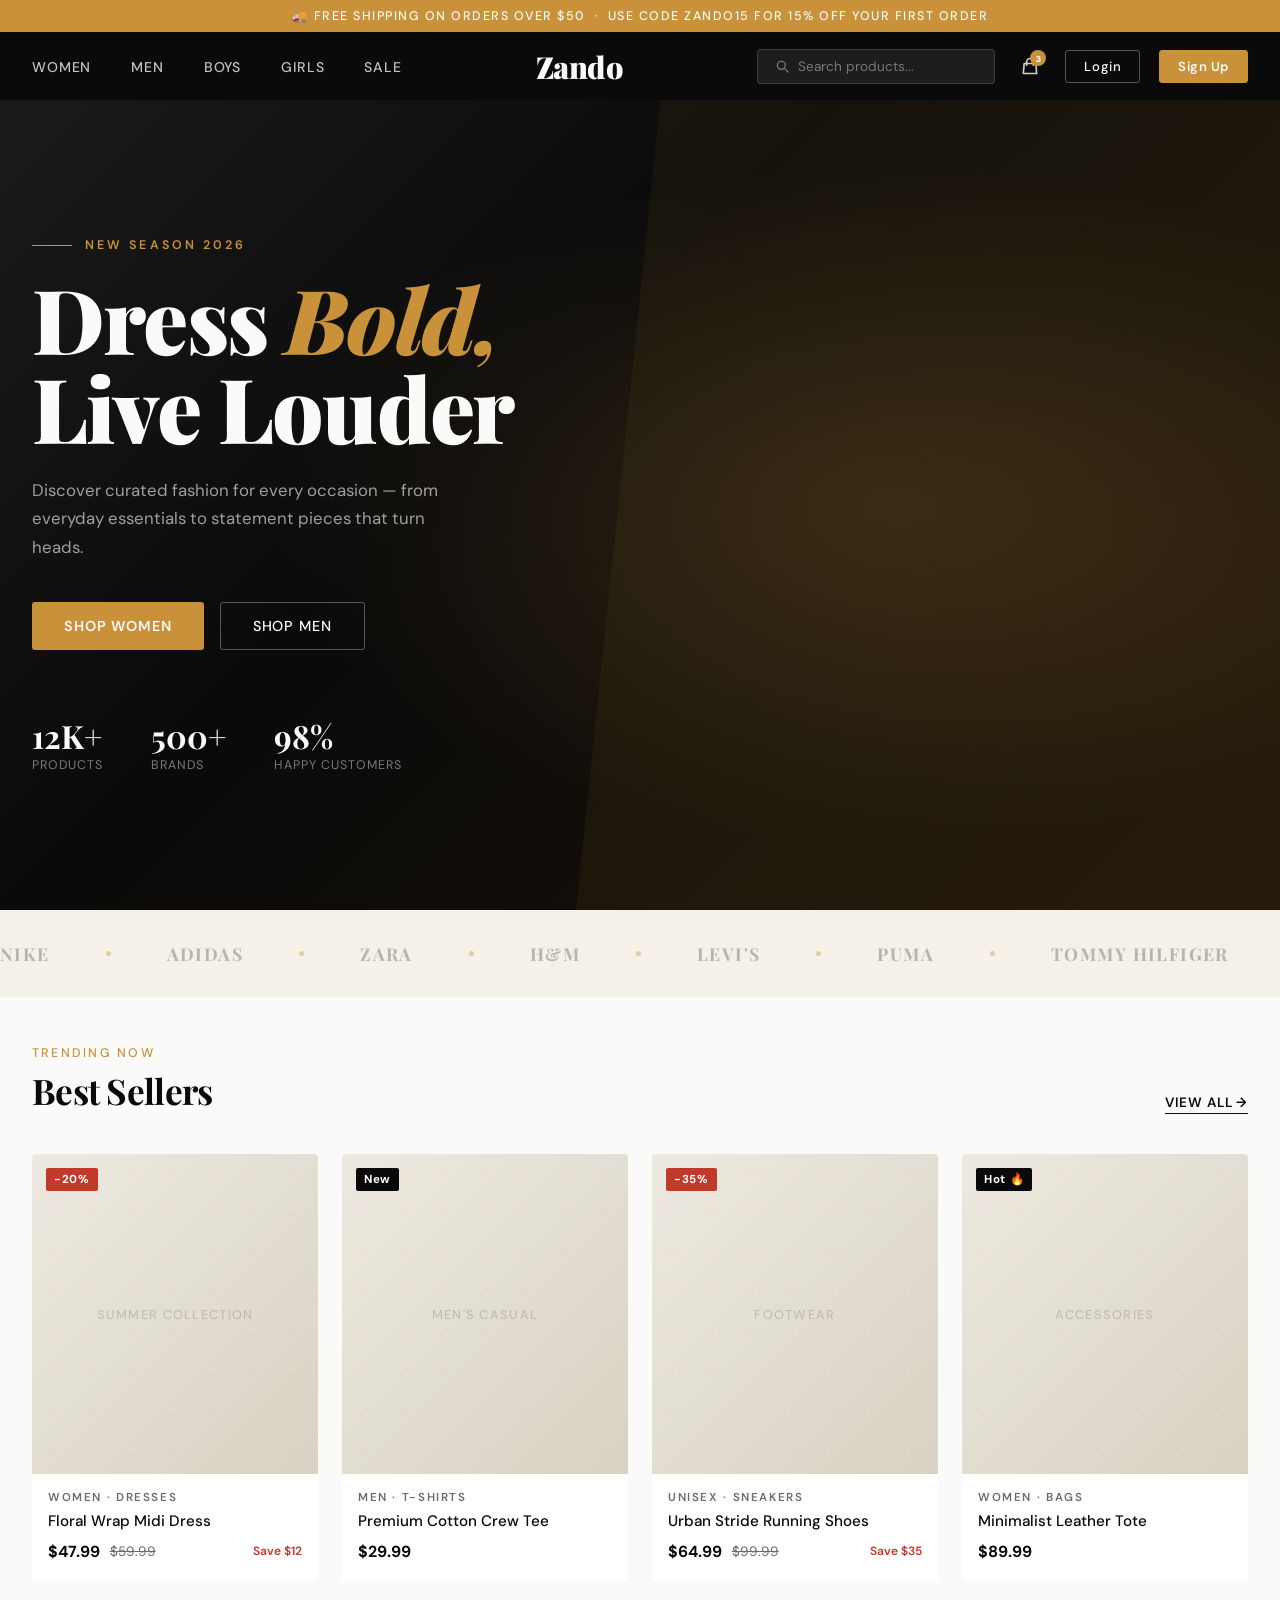
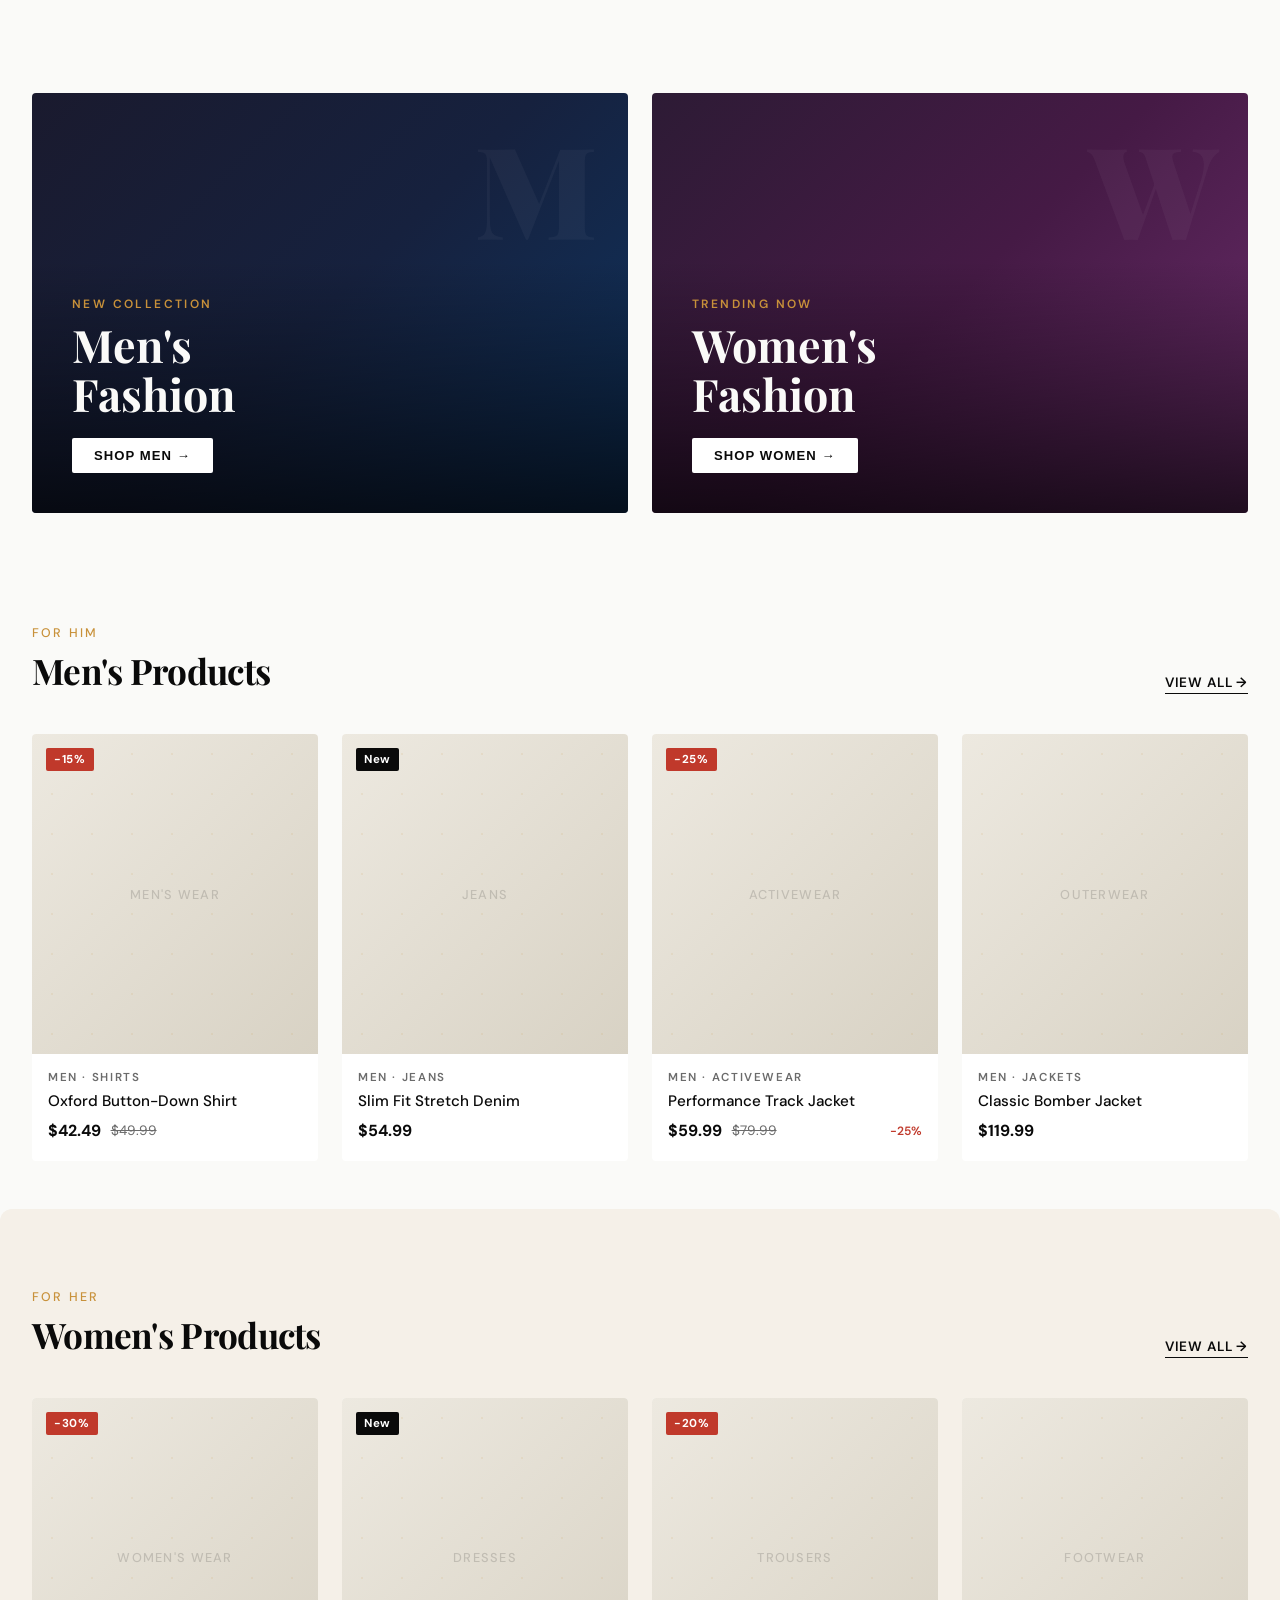
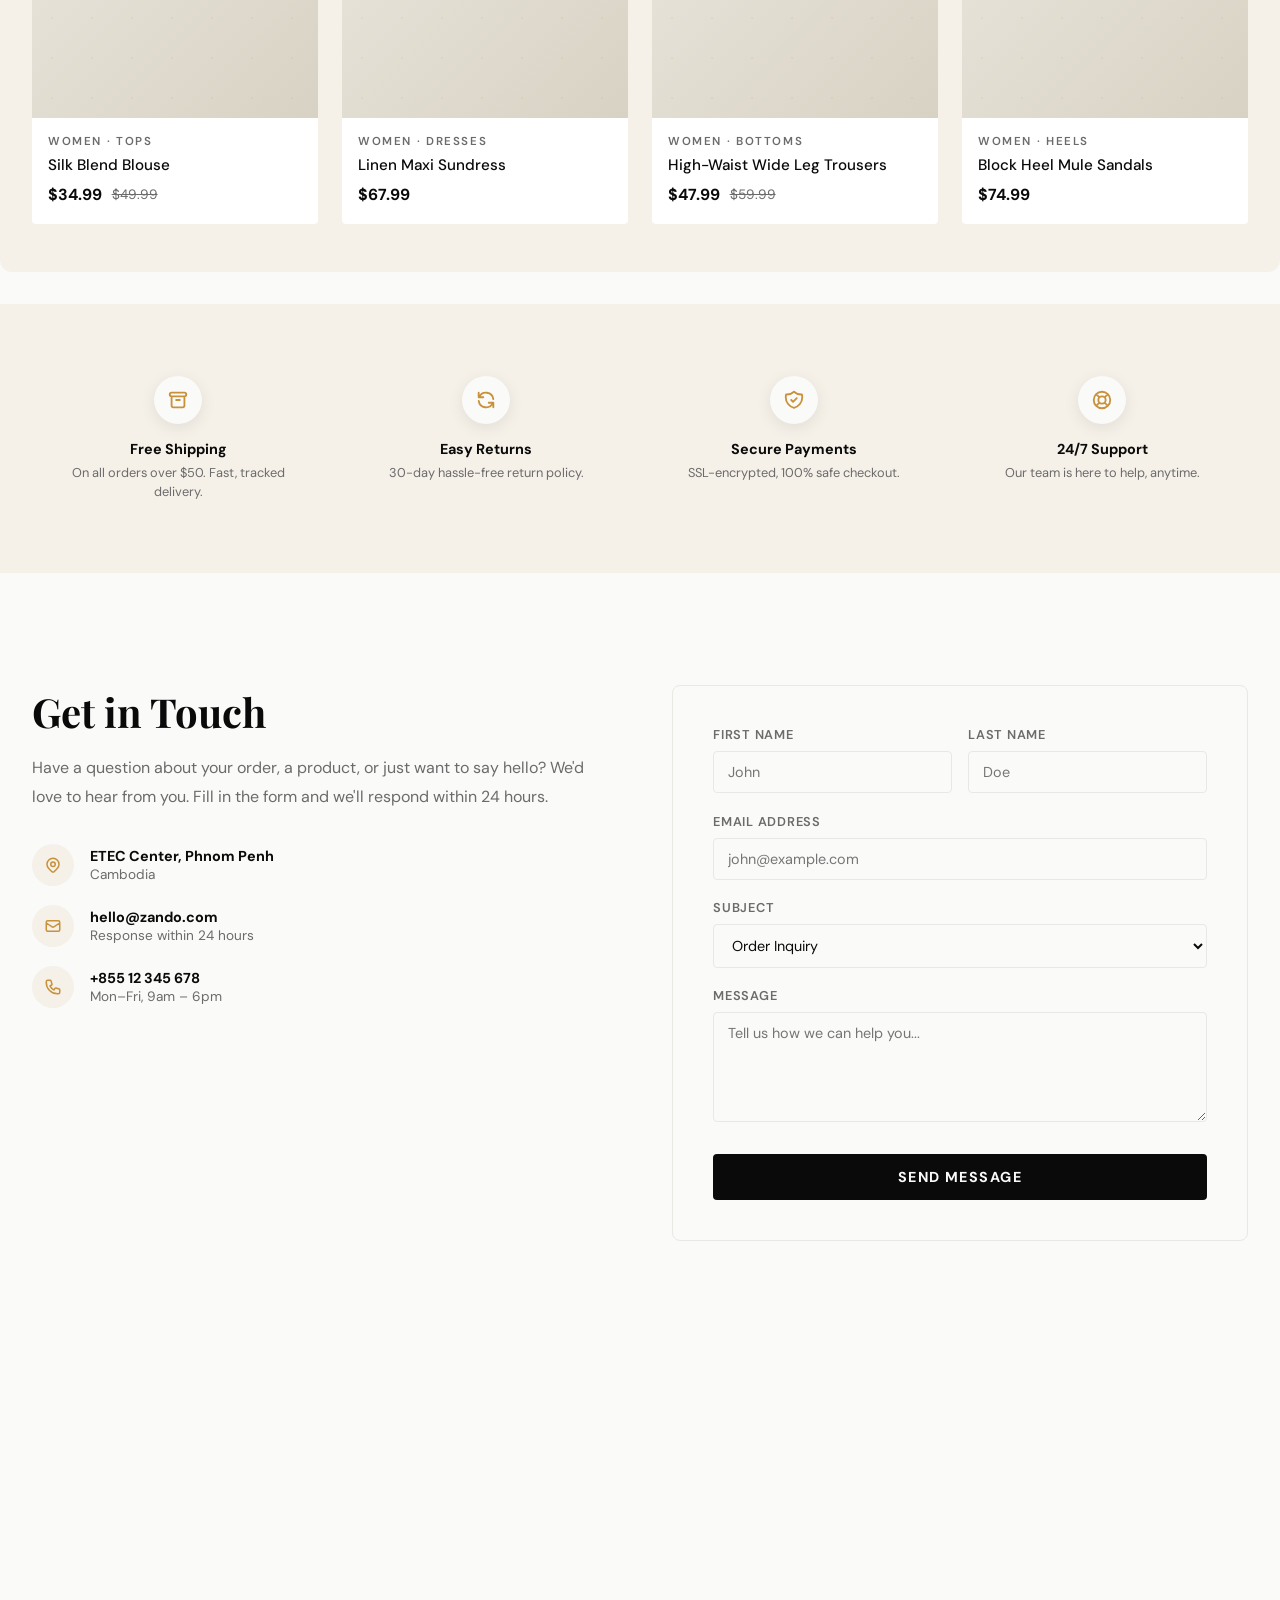
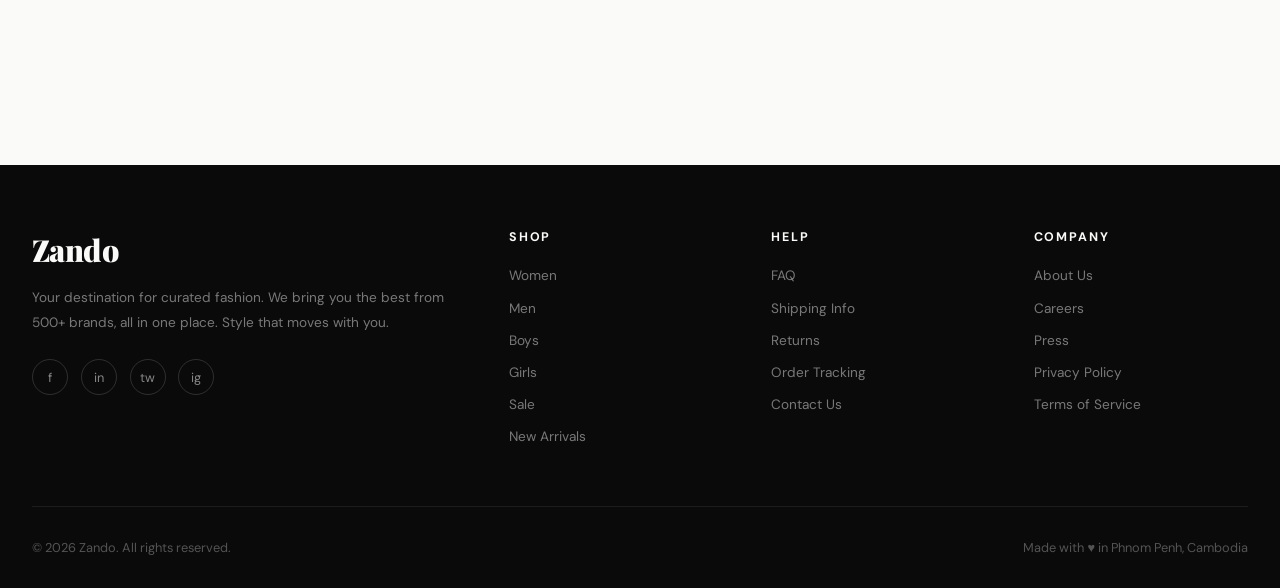
<file: zando.html>
<!DOCTYPE html>
<html lang="en">
<head>
  <meta charset="UTF-8" />
  <meta name="viewport" content="width=device-width, initial-scale=1.0" />
  <title>Zando — Fashion Forward</title>
  <link href="https://fonts.googleapis.com/css2?family=Playfair+Display:wght@400;700;900&family=DM+Sans:wght@300;400;500;600&display=swap" rel="stylesheet" />
  <style>
    *, *::before, *::after { box-sizing: border-box; margin: 0; padding: 0; }

    :root {
      --black: #0a0a0a;
      --white: #fafaf8;
      --cream: #f5f0e8;
      --accent: #c8913a;
      --accent-light: #e8b96a;
      --gray: #6b6b6b;
      --light-gray: #e8e8e4;
      --card-bg: #ffffff;
      --danger: #c0392b;
    }

    html { scroll-behavior: smooth; }

    body {
      font-family: 'DM Sans', sans-serif;
      background: var(--white);
      color: var(--black);
      overflow-x: hidden;
    }

    /* ── HEADER ── */
    header {
      position: sticky;
      top: 0;
      z-index: 1000;
      background: var(--black);
      color: var(--white);
    }

    .promo-bar {
      background: var(--accent);
      text-align: center;
      padding: 8px;
      font-size: 0.78rem;
      font-weight: 500;
      letter-spacing: 0.12em;
      text-transform: uppercase;
    }

    nav {
      max-width: 1280px;
      margin: 0 auto;
      display: flex;
      align-items: center;
      justify-content: space-between;
      padding: 0 2rem;
      height: 68px;
    }

    .logo {
      font-family: 'Playfair Display', serif;
      font-size: 1.9rem;
      font-weight: 900;
      color: var(--white);
      text-decoration: none;
      letter-spacing: -0.02em;
    }

    .nav-links {
      display: flex;
      gap: 2.5rem;
      list-style: none;
    }

    .nav-links a {
      color: rgba(255,255,255,0.75);
      text-decoration: none;
      font-size: 0.88rem;
      font-weight: 500;
      letter-spacing: 0.06em;
      text-transform: uppercase;
      transition: color 0.2s;
      position: relative;
    }

    .nav-links a::after {
      content: '';
      position: absolute;
      bottom: -4px;
      left: 0;
      width: 0;
      height: 1px;
      background: var(--accent);
      transition: width 0.3s;
    }

    .nav-links a:hover { color: var(--white); }
    .nav-links a:hover::after { width: 100%; }

    .nav-actions {
      display: flex;
      align-items: center;
      gap: 1.2rem;
    }

    .search-wrap {
      display: flex;
      align-items: center;
      background: rgba(255,255,255,0.08);
      border: 1px solid rgba(255,255,255,0.15);
      border-radius: 4px;
      padding: 0 1rem;
      gap: 0.5rem;
    }

    .search-wrap input {
      background: none;
      border: none;
      outline: none;
      color: var(--white);
      font-family: 'DM Sans', sans-serif;
      font-size: 0.85rem;
      width: 180px;
      padding: 8px 0;
    }

    .search-wrap input::placeholder { color: rgba(255,255,255,0.4); }

    .icon-btn {
      background: none;
      border: none;
      cursor: pointer;
      color: rgba(255,255,255,0.8);
      padding: 6px;
      display: flex;
      align-items: center;
      transition: color 0.2s;
    }

    .icon-btn:hover { color: var(--accent); }

    .icon-btn svg { width: 20px; height: 20px; }

    .cart-btn {
      position: relative;
    }

    .cart-badge {
      position: absolute;
      top: 0;
      right: 0;
      background: var(--accent);
      color: white;
      font-size: 0.6rem;
      font-weight: 700;
      width: 16px;
      height: 16px;
      border-radius: 50%;
      display: flex;
      align-items: center;
      justify-content: center;
    }

    .btn-login {
      background: transparent;
      border: 1px solid rgba(255,255,255,0.3);
      color: var(--white);
      padding: 7px 18px;
      font-family: 'DM Sans', sans-serif;
      font-size: 0.82rem;
      font-weight: 500;
      letter-spacing: 0.04em;
      cursor: pointer;
      border-radius: 3px;
      transition: all 0.2s;
    }

    .btn-login:hover {
      background: rgba(255,255,255,0.1);
      border-color: rgba(255,255,255,0.6);
    }

    .btn-signup {
      background: var(--accent);
      border: 1px solid var(--accent);
      color: var(--white);
      padding: 7px 18px;
      font-family: 'DM Sans', sans-serif;
      font-size: 0.82rem;
      font-weight: 600;
      letter-spacing: 0.04em;
      cursor: pointer;
      border-radius: 3px;
      transition: all 0.2s;
    }

    .btn-signup:hover { background: var(--accent-light); border-color: var(--accent-light); }

    .hamburger {
      display: none;
      flex-direction: column;
      gap: 5px;
      cursor: pointer;
      padding: 6px;
    }

    .hamburger span {
      display: block;
      width: 24px;
      height: 2px;
      background: var(--white);
      transition: all 0.3s;
    }

    /* ── HERO ── */
    .hero {
      position: relative;
      height: 90vh;
      min-height: 560px;
      background: var(--black);
      display: flex;
      align-items: center;
      overflow: hidden;
    }

    .hero-bg {
      position: absolute;
      inset: 0;
      background: linear-gradient(135deg, #1a1a1a 0%, #0a0a0a 40%, #1c1408 100%);
    }

    .hero-bg::before {
      content: '';
      position: absolute;
      inset: 0;
      background: radial-gradient(ellipse 70% 60% at 70% 50%, rgba(200,145,58,0.18) 0%, transparent 70%);
    }

    /* decorative lines */
    .hero-bg::after {
      content: '';
      position: absolute;
      right: 0;
      top: 0;
      width: 55%;
      height: 100%;
      background: url("data:image/svg+xml,%3Csvg width='600' height='800' xmlns='http://www.w3.org/2000/svg'%3E%3Crect width='600' height='800' fill='%23c8913a' opacity='0.06'/%3E%3C/svg%3E");
      clip-path: polygon(12% 0, 100% 0, 100% 100%, 0% 100%);
    }

    .hero-content {
      position: relative;
      z-index: 2;
      max-width: 1280px;
      margin: 0 auto;
      padding: 0 2rem;
      width: 100%;
    }

    .hero-eyebrow {
      font-size: 0.78rem;
      font-weight: 600;
      letter-spacing: 0.25em;
      text-transform: uppercase;
      color: var(--accent);
      margin-bottom: 1.2rem;
      display: flex;
      align-items: center;
      gap: 0.8rem;
      animation: fadeUp 0.8s ease both;
    }

    .hero-eyebrow::before {
      content: '';
      display: block;
      width: 40px;
      height: 1px;
      background: var(--accent);
    }

    .hero h1 {
      font-family: 'Playfair Display', serif;
      font-size: clamp(3rem, 7vw, 6rem);
      font-weight: 900;
      color: var(--white);
      line-height: 1.0;
      letter-spacing: -0.02em;
      margin-bottom: 1.5rem;
      animation: fadeUp 0.8s 0.15s ease both;
    }

    .hero h1 em {
      font-style: italic;
      color: var(--accent);
    }

    .hero-sub {
      font-size: 1.05rem;
      color: rgba(255,255,255,0.6);
      max-width: 440px;
      line-height: 1.7;
      margin-bottom: 2.5rem;
      animation: fadeUp 0.8s 0.3s ease both;
    }

    .hero-ctas {
      display: flex;
      gap: 1rem;
      animation: fadeUp 0.8s 0.45s ease both;
    }

    .cta-primary {
      background: var(--accent);
      color: var(--white);
      border: none;
      padding: 14px 32px;
      font-family: 'DM Sans', sans-serif;
      font-size: 0.9rem;
      font-weight: 600;
      letter-spacing: 0.06em;
      text-transform: uppercase;
      cursor: pointer;
      transition: all 0.25s;
      border-radius: 3px;
    }

    .cta-primary:hover {
      background: var(--accent-light);
      transform: translateY(-2px);
      box-shadow: 0 8px 24px rgba(200,145,58,0.35);
    }

    .cta-secondary {
      background: transparent;
      color: var(--white);
      border: 1px solid rgba(255,255,255,0.3);
      padding: 14px 32px;
      font-family: 'DM Sans', sans-serif;
      font-size: 0.9rem;
      font-weight: 500;
      letter-spacing: 0.06em;
      text-transform: uppercase;
      cursor: pointer;
      transition: all 0.25s;
      border-radius: 3px;
    }

    .cta-secondary:hover {
      border-color: var(--white);
      background: rgba(255,255,255,0.07);
    }

    .hero-stats {
      display: flex;
      gap: 3rem;
      margin-top: 4rem;
      animation: fadeUp 0.8s 0.6s ease both;
    }

    .stat-item { text-align: left; }

    .stat-num {
      font-family: 'Playfair Display', serif;
      font-size: 2rem;
      font-weight: 700;
      color: var(--white);
    }

    .stat-label {
      font-size: 0.78rem;
      color: rgba(255,255,255,0.45);
      letter-spacing: 0.08em;
      text-transform: uppercase;
    }

    /* ── BRAND STRIP ── */
    .brands-strip {
      background: var(--cream);
      padding: 2rem 0;
      overflow: hidden;
    }

    .brands-track {
      display: flex;
      gap: 3.5rem;
      align-items: center;
      animation: scroll 20s linear infinite;
      width: max-content;
    }

    .brand-name {
      font-family: 'Playfair Display', serif;
      font-size: 1.1rem;
      font-weight: 700;
      color: rgba(0,0,0,0.25);
      letter-spacing: 0.08em;
      text-transform: uppercase;
      white-space: nowrap;
    }

    .brand-dot {
      width: 5px;
      height: 5px;
      border-radius: 50%;
      background: var(--accent);
      opacity: 0.4;
    }

    @keyframes scroll {
      from { transform: translateX(0); }
      to { transform: translateX(-50%); }
    }

    /* ── CAROUSEL ── */
    .carousel-section {
      padding: 4rem 0 2rem;
      max-width: 1280px;
      margin: 0 auto;
      padding-left: 2rem;
      padding-right: 2rem;
    }

    .section-header {
      display: flex;
      justify-content: space-between;
      align-items: flex-end;
      margin-bottom: 2.5rem;
    }

    .section-title {
      font-family: 'Playfair Display', serif;
      font-size: 2.2rem;
      font-weight: 700;
      letter-spacing: -0.02em;
    }

    .section-title span {
      display: block;
      font-size: 0.78rem;
      font-family: 'DM Sans', sans-serif;
      font-weight: 500;
      letter-spacing: 0.18em;
      text-transform: uppercase;
      color: var(--accent);
      margin-bottom: 0.4rem;
    }

    .see-all {
      font-size: 0.85rem;
      font-weight: 600;
      color: var(--black);
      text-decoration: none;
      letter-spacing: 0.06em;
      text-transform: uppercase;
      border-bottom: 1px solid var(--black);
      padding-bottom: 2px;
      transition: color 0.2s, border-color 0.2s;
    }

    .see-all:hover { color: var(--accent); border-color: var(--accent); }

    /* ── PRODUCT CARDS ── */
    .products-grid {
      display: grid;
      grid-template-columns: repeat(4, 1fr);
      gap: 1.5rem;
    }

    .product-card {
      background: var(--card-bg);
      position: relative;
      overflow: hidden;
      cursor: pointer;
      border-radius: 4px;
      transition: box-shadow 0.3s;
    }

    .product-card:hover {
      box-shadow: 0 16px 48px rgba(0,0,0,0.12);
    }

    .product-img-wrap {
      position: relative;
      height: 320px;
      background: var(--light-gray);
      overflow: hidden;
    }

    .product-placeholder {
      width: 100%;
      height: 100%;
      display: flex;
      align-items: center;
      justify-content: center;
      color: rgba(0,0,0,0.15);
      font-size: 0.8rem;
      font-weight: 500;
      letter-spacing: 0.1em;
      text-transform: uppercase;
      background: linear-gradient(135deg, #ede9e0, #d8d2c4);
    }

    /* product color swatches visual texture */
    .product-placeholder::before {
      content: '';
      position: absolute;
      inset: 0;
      background: url("data:image/svg+xml,%3Csvg width='40' height='40' xmlns='http://www.w3.org/2000/svg'%3E%3Ccircle cx='20' cy='20' r='1' fill='%23c8913a' opacity='0.15'/%3E%3C/svg%3E");
    }

    .product-img-wrap img {
      width: 100%;
      height: 100%;
      object-fit: cover;
      transition: transform 0.5s ease;
    }

    .product-card:hover .product-img-wrap img,
    .product-card:hover .product-placeholder { transform: scale(1.04); }

    .badge-discount {
      position: absolute;
      top: 14px;
      left: 14px;
      background: var(--danger);
      color: white;
      font-size: 0.72rem;
      font-weight: 700;
      letter-spacing: 0.06em;
      padding: 4px 8px;
      border-radius: 2px;
      z-index: 2;
    }

    .badge-new {
      position: absolute;
      top: 14px;
      left: 14px;
      background: var(--black);
      color: white;
      font-size: 0.72rem;
      font-weight: 700;
      letter-spacing: 0.06em;
      padding: 4px 8px;
      border-radius: 2px;
      z-index: 2;
    }

    .wishlist-btn {
      position: absolute;
      top: 12px;
      right: 12px;
      width: 36px;
      height: 36px;
      background: white;
      border: none;
      border-radius: 50%;
      display: flex;
      align-items: center;
      justify-content: center;
      cursor: pointer;
      opacity: 0;
      transform: translateY(-4px);
      transition: all 0.25s;
      z-index: 2;
      box-shadow: 0 2px 12px rgba(0,0,0,0.12);
    }

    .product-card:hover .wishlist-btn {
      opacity: 1;
      transform: translateY(0);
    }

    .wishlist-btn:hover { background: var(--danger); color: white; }
    .wishlist-btn svg { width: 16px; height: 16px; }

    .quick-add {
      position: absolute;
      bottom: 0;
      left: 0;
      right: 0;
      background: var(--black);
      color: var(--white);
      border: none;
      padding: 12px;
      font-family: 'DM Sans', sans-serif;
      font-size: 0.8rem;
      font-weight: 600;
      letter-spacing: 0.1em;
      text-transform: uppercase;
      cursor: pointer;
      transform: translateY(100%);
      transition: transform 0.3s ease;
    }

    .product-card:hover .quick-add { transform: translateY(0); }
    .quick-add:hover { background: var(--accent); }

    .product-info {
      padding: 1rem 1rem 1.2rem;
    }

    .product-category {
      font-size: 0.72rem;
      font-weight: 600;
      letter-spacing: 0.14em;
      text-transform: uppercase;
      color: var(--gray);
      margin-bottom: 0.35rem;
    }

    .product-name {
      font-size: 0.95rem;
      font-weight: 500;
      color: var(--black);
      margin-bottom: 0.6rem;
      white-space: nowrap;
      overflow: hidden;
      text-overflow: ellipsis;
    }

    .product-prices {
      display: flex;
      align-items: center;
      gap: 0.6rem;
    }

    .price-new {
      font-size: 1rem;
      font-weight: 700;
      color: var(--black);
    }

    .price-old {
      font-size: 0.85rem;
      font-weight: 400;
      color: var(--gray);
      text-decoration: line-through;
    }

    .price-save {
      font-size: 0.75rem;
      font-weight: 600;
      color: var(--danger);
      margin-left: auto;
    }

    /* ── CATEGORY BANNER ── */
    .category-banner {
      max-width: 1280px;
      margin: 4rem auto;
      padding: 0 2rem;
      display: grid;
      grid-template-columns: 1fr 1fr;
      gap: 1.5rem;
    }

    .cat-card {
      position: relative;
      height: 420px;
      border-radius: 4px;
      overflow: hidden;
      cursor: pointer;
    }

    .cat-card-bg {
      width: 100%;
      height: 100%;
      transition: transform 0.5s ease;
    }

    .cat-card:hover .cat-card-bg { transform: scale(1.04); }

    .cat-card-men { background: linear-gradient(135deg, #1a1a2e, #16213e, #0f3460); }
    .cat-card-women { background: linear-gradient(135deg, #2d1b35, #451a45, #6b2d6b); }

    .cat-overlay {
      position: absolute;
      inset: 0;
      background: linear-gradient(to top, rgba(0,0,0,0.7) 0%, transparent 60%);
      display: flex;
      flex-direction: column;
      justify-content: flex-end;
      padding: 2.5rem;
    }

    .cat-label {
      font-size: 0.75rem;
      font-weight: 600;
      letter-spacing: 0.2em;
      text-transform: uppercase;
      color: var(--accent);
      margin-bottom: 0.5rem;
    }

    .cat-title {
      font-family: 'Playfair Display', serif;
      font-size: 2.8rem;
      font-weight: 700;
      color: var(--white);
      margin-bottom: 1.2rem;
      line-height: 1.1;
    }

    .cat-cta {
      display: inline-flex;
      align-items: center;
      gap: 0.6rem;
      background: white;
      color: var(--black);
      padding: 10px 22px;
      font-size: 0.82rem;
      font-weight: 700;
      letter-spacing: 0.08em;
      text-transform: uppercase;
      border: none;
      cursor: pointer;
      border-radius: 2px;
      transition: all 0.2s;
      width: fit-content;
    }

    .cat-cta:hover { background: var(--accent); color: white; }

    /* deco elements inside cat cards */
    .cat-deco {
      position: absolute;
      top: 30px;
      right: 30px;
      font-family: 'Playfair Display', serif;
      font-size: 8rem;
      font-weight: 900;
      color: rgba(255,255,255,0.04);
      line-height: 1;
      pointer-events: none;
    }

    /* ── SECTIONS ── */
    .products-section {
      max-width: 1280px;
      margin: 0 auto;
      padding: 3rem 2rem;
    }

    /* ── FEATURES STRIP ── */
    .features-strip {
      background: var(--cream);
      padding: 3rem 2rem;
      margin: 2rem 0;
    }

    .features-inner {
      max-width: 1280px;
      margin: 0 auto;
      display: grid;
      grid-template-columns: repeat(4, 1fr);
      gap: 1rem;
    }

    .feature-item {
      text-align: center;
      padding: 1.5rem 1rem;
    }

    .feature-icon {
      width: 48px;
      height: 48px;
      margin: 0 auto 1rem;
      background: var(--white);
      border-radius: 50%;
      display: flex;
      align-items: center;
      justify-content: center;
      box-shadow: 0 4px 16px rgba(0,0,0,0.08);
    }

    .feature-icon svg { width: 22px; height: 22px; color: var(--accent); }

    .feature-title {
      font-size: 0.9rem;
      font-weight: 700;
      margin-bottom: 0.3rem;
    }

    .feature-desc {
      font-size: 0.8rem;
      color: var(--gray);
      line-height: 1.5;
    }

    /* ── CONTACT ── */
    .contact-section {
      max-width: 1280px;
      margin: 0 auto;
      padding: 5rem 2rem;
    }

    .contact-grid {
      display: grid;
      grid-template-columns: 1fr 1fr;
      gap: 4rem;
      align-items: start;
    }

    .contact-info h2 {
      font-family: 'Playfair Display', serif;
      font-size: 2.5rem;
      font-weight: 700;
      margin-bottom: 1rem;
    }

    .contact-info p {
      color: var(--gray);
      line-height: 1.8;
      margin-bottom: 2rem;
    }

    .contact-details {
      display: flex;
      flex-direction: column;
      gap: 1.2rem;
    }

    .contact-detail-item {
      display: flex;
      align-items: center;
      gap: 1rem;
      font-size: 0.9rem;
    }

    .detail-icon {
      width: 42px;
      height: 42px;
      background: var(--cream);
      border-radius: 50%;
      display: flex;
      align-items: center;
      justify-content: center;
      flex-shrink: 0;
    }

    .detail-icon svg { width: 18px; height: 18px; color: var(--accent); }

    .contact-form {
      background: var(--white);
      border: 1px solid var(--light-gray);
      border-radius: 8px;
      padding: 2.5rem;
    }

    .form-row {
      display: grid;
      grid-template-columns: 1fr 1fr;
      gap: 1rem;
    }

    .form-group {
      margin-bottom: 1.2rem;
    }

    .form-group label {
      display: block;
      font-size: 0.8rem;
      font-weight: 600;
      letter-spacing: 0.06em;
      text-transform: uppercase;
      color: var(--gray);
      margin-bottom: 0.5rem;
    }

    .form-group input,
    .form-group textarea,
    .form-group select {
      width: 100%;
      padding: 11px 14px;
      border: 1px solid var(--light-gray);
      border-radius: 4px;
      font-family: 'DM Sans', sans-serif;
      font-size: 0.9rem;
      color: var(--black);
      background: var(--white);
      outline: none;
      transition: border-color 0.2s;
    }

    .form-group input:focus,
    .form-group textarea:focus,
    .form-group select:focus {
      border-color: var(--accent);
      box-shadow: 0 0 0 3px rgba(200,145,58,0.1);
    }

    .form-group textarea { resize: vertical; min-height: 110px; }

    .btn-submit {
      width: 100%;
      background: var(--black);
      color: var(--white);
      border: none;
      padding: 14px;
      font-family: 'DM Sans', sans-serif;
      font-size: 0.9rem;
      font-weight: 700;
      letter-spacing: 0.1em;
      text-transform: uppercase;
      cursor: pointer;
      border-radius: 4px;
      transition: all 0.25s;
      margin-top: 0.5rem;
    }

    .btn-submit:hover { background: var(--accent); transform: translateY(-1px); }

    /* ── MAP ── */
    .map-section {
      max-width: 1280px;
      margin: 0 auto;
      padding: 0 2rem 4rem;
    }

    .map-section iframe {
      width: 100%;
      height: 380px;
      border: none;
      border-radius: 8px;
      display: block;
    }

    /* ── FOOTER ── */
    footer {
      background: var(--black);
      color: var(--white);
      padding: 4rem 2rem 2rem;
    }

    .footer-inner {
      max-width: 1280px;
      margin: 0 auto;
      display: grid;
      grid-template-columns: 2fr 1fr 1fr 1fr;
      gap: 3rem;
      margin-bottom: 3rem;
    }

    .footer-brand .logo { display: block; margin-bottom: 1rem; }

    .footer-desc {
      font-size: 0.85rem;
      color: rgba(255,255,255,0.45);
      line-height: 1.8;
      margin-bottom: 1.5rem;
    }

    .social-links {
      display: flex;
      gap: 0.8rem;
    }

    .social-link {
      width: 36px;
      height: 36px;
      border: 1px solid rgba(255,255,255,0.15);
      border-radius: 50%;
      display: flex;
      align-items: center;
      justify-content: center;
      color: rgba(255,255,255,0.5);
      text-decoration: none;
      transition: all 0.2s;
      font-size: 0.8rem;
    }

    .social-link:hover {
      border-color: var(--accent);
      color: var(--accent);
    }

    .footer-col h4 {
      font-size: 0.78rem;
      font-weight: 700;
      letter-spacing: 0.15em;
      text-transform: uppercase;
      color: var(--white);
      margin-bottom: 1.2rem;
    }

    .footer-col ul { list-style: none; }

    .footer-col ul li { margin-bottom: 0.7rem; }

    .footer-col ul a {
      color: rgba(255,255,255,0.45);
      text-decoration: none;
      font-size: 0.85rem;
      transition: color 0.2s;
    }

    .footer-col ul a:hover { color: var(--white); }

    .footer-bottom {
      max-width: 1280px;
      margin: 0 auto;
      padding-top: 2rem;
      border-top: 1px solid rgba(255,255,255,0.08);
      display: flex;
      justify-content: space-between;
      align-items: center;
      font-size: 0.8rem;
      color: rgba(255,255,255,0.3);
    }

    /* ── MOBILE SIDEBAR ── */
    .mobile-sidebar {
      position: fixed;
      top: 0;
      left: -100%;
      width: 80%;
      max-width: 340px;
      height: 100%;
      background: var(--white);
      z-index: 2000;
      transition: left 0.35s ease;
      overflow-y: auto;
    }

    .mobile-sidebar.open { left: 0; }

    .sidebar-overlay {
      position: fixed;
      inset: 0;
      background: rgba(0,0,0,0.5);
      z-index: 1999;
      opacity: 0;
      pointer-events: none;
      transition: opacity 0.3s;
    }

    .sidebar-overlay.visible { opacity: 1; pointer-events: all; }

    .sidebar-header {
      display: flex;
      justify-content: space-between;
      align-items: center;
      padding: 1.5rem;
      border-bottom: 1px solid var(--light-gray);
    }

    .sidebar-header .logo { color: var(--black); }

    .close-sidebar {
      background: none;
      border: none;
      cursor: pointer;
      font-size: 1.5rem;
      color: var(--gray);
    }

    .sidebar-nav {
      padding: 1rem 0;
    }

    .sidebar-nav a {
      display: flex;
      align-items: center;
      padding: 1rem 1.5rem;
      color: var(--black);
      text-decoration: none;
      font-size: 1rem;
      font-weight: 500;
      border-bottom: 1px solid var(--light-gray);
      transition: color 0.2s;
    }

    .sidebar-nav a:hover { color: var(--accent); }

    /* ── ANIMATIONS ── */
    @keyframes fadeUp {
      from { opacity: 0; transform: translateY(24px); }
      to { opacity: 1; transform: translateY(0); }
    }

    .fade-up {
      opacity: 0;
      transform: translateY(24px);
      transition: opacity 0.6s ease, transform 0.6s ease;
    }

    .fade-up.visible {
      opacity: 1;
      transform: translateY(0);
    }

    /* ── RESPONSIVE ── */
    @media (max-width: 1024px) {
      .products-grid { grid-template-columns: repeat(2, 1fr); }
      .footer-inner { grid-template-columns: 1fr 1fr; }
    }

    @media (max-width: 768px) {
      .nav-links, .search-wrap, .btn-login, .btn-signup { display: none; }
      .hamburger { display: flex; }
      .hero h1 { font-size: 2.8rem; }
      .hero-stats { gap: 1.5rem; }
      .category-banner { grid-template-columns: 1fr; }
      .products-grid { grid-template-columns: repeat(2, 1fr); gap: 1rem; }
      .product-img-wrap { height: 220px; }
      .features-inner { grid-template-columns: repeat(2, 1fr); }
      .contact-grid { grid-template-columns: 1fr; gap: 2rem; }
      .footer-inner { grid-template-columns: 1fr 1fr; gap: 2rem; }
      .footer-bottom { flex-direction: column; gap: 0.5rem; text-align: center; }
      .form-row { grid-template-columns: 1fr; }
    }

    @media (max-width: 480px) {
      .products-grid { grid-template-columns: 1fr; }
      .features-inner { grid-template-columns: 1fr; }
      .hero-ctas { flex-direction: column; }
      .footer-inner { grid-template-columns: 1fr; }
    }
  </style>
</head>
<body>

  <!-- Mobile sidebar overlay -->
  <div class="sidebar-overlay" id="sidebarOverlay" onclick="closeSidebar()"></div>

  <!-- Mobile sidebar -->
  <div class="mobile-sidebar" id="mobileSidebar">
    <div class="sidebar-header">
      <a href="#" class="logo">Zando</a>
      <button class="close-sidebar" onclick="closeSidebar()">✕</button>
    </div>
    <nav class="sidebar-nav">
      <a href="#">🏠 Home</a>
      <a href="#">👗 Women</a>
      <a href="#">👔 Men</a>
      <a href="#">👦 Boys</a>
      <a href="#">👧 Girls</a>
      <a href="#">🛍️ Sale</a>
      <a href="#">📦 My Orders</a>
      <a href="#">❤️ Wishlist</a>
      <a href="#">ℹ️ About Us</a>
      <a href="#contact">📬 Contact Us</a>
    </nav>
  </div>

  <!-- HEADER -->
  <header>
    <div class="promo-bar">🚚 Free shipping on orders over $50 &nbsp;·&nbsp; Use code ZANDO15 for 15% off your first order</div>
    <nav>
      <ul class="nav-links">
        <li><a href="#">Women</a></li>
        <li><a href="#">Men</a></li>
        <li><a href="#">Boys</a></li>
        <li><a href="#">Girls</a></li>
        <li><a href="#">Sale</a></li>
      </ul>
      <a href="#" class="logo">Zando</a>
      <div class="nav-actions">
        <div class="search-wrap">
          <svg xmlns="http://www.w3.org/2000/svg" fill="none" viewBox="0 0 24 24" stroke="currentColor" style="width:16px;height:16px;color:rgba(255,255,255,0.4)"><path stroke-linecap="round" stroke-linejoin="round" stroke-width="2" d="M21 21l-4.35-4.35M17 11A6 6 0 1 1 5 11a6 6 0 0 1 12 0z"/></svg>
          <input type="text" placeholder="Search products..." />
        </div>
        <button class="icon-btn cart-btn" title="Cart">
          <svg xmlns="http://www.w3.org/2000/svg" fill="none" viewBox="0 0 24 24" stroke="currentColor"><path stroke-linecap="round" stroke-linejoin="round" stroke-width="2" d="M16 11V7a4 4 0 0 0-8 0v4M5 9h14l1 12H4L5 9z"/></svg>
          <span class="cart-badge">3</span>
        </button>
        <button class="btn-login">Login</button>
        <button class="btn-signup">Sign Up</button>
        <div class="hamburger" onclick="openSidebar()">
          <span></span><span></span><span></span>
        </div>
      </div>
    </nav>
  </header>

  <!-- HERO -->
  <section class="hero">
    <div class="hero-bg"></div>
    <div class="hero-content">
      <p class="hero-eyebrow">New Season 2026</p>
      <h1>Dress <em>Bold,</em><br>Live Louder</h1>
      <p class="hero-sub">Discover curated fashion for every occasion — from everyday essentials to statement pieces that turn heads.</p>
      <div class="hero-ctas">
        <button class="cta-primary">Shop Women</button>
        <button class="cta-secondary">Shop Men</button>
      </div>
      <div class="hero-stats">
        <div class="stat-item">
          <div class="stat-num">12K+</div>
          <div class="stat-label">Products</div>
        </div>
        <div class="stat-item">
          <div class="stat-num">500+</div>
          <div class="stat-label">Brands</div>
        </div>
        <div class="stat-item">
          <div class="stat-num">98%</div>
          <div class="stat-label">Happy Customers</div>
        </div>
      </div>
    </div>
  </section>

  <!-- BRANDS STRIP -->
  <div class="brands-strip">
    <div class="brands-track">
      <span class="brand-name">Nike</span><span class="brand-dot"></span>
      <span class="brand-name">Adidas</span><span class="brand-dot"></span>
      <span class="brand-name">Zara</span><span class="brand-dot"></span>
      <span class="brand-name">H&M</span><span class="brand-dot"></span>
      <span class="brand-name">Levi's</span><span class="brand-dot"></span>
      <span class="brand-name">Puma</span><span class="brand-dot"></span>
      <span class="brand-name">Tommy Hilfiger</span><span class="brand-dot"></span>
      <span class="brand-name">Calvin Klein</span><span class="brand-dot"></span>
      <span class="brand-name">Ralph Lauren</span><span class="brand-dot"></span>
      <span class="brand-name">Gucci</span><span class="brand-dot"></span>
      <!-- repeated for seamless loop -->
      <span class="brand-name">Nike</span><span class="brand-dot"></span>
      <span class="brand-name">Adidas</span><span class="brand-dot"></span>
      <span class="brand-name">Zara</span><span class="brand-dot"></span>
      <span class="brand-name">H&M</span><span class="brand-dot"></span>
      <span class="brand-name">Levi's</span><span class="brand-dot"></span>
      <span class="brand-name">Puma</span><span class="brand-dot"></span>
      <span class="brand-name">Tommy Hilfiger</span><span class="brand-dot"></span>
      <span class="brand-name">Calvin Klein</span><span class="brand-dot"></span>
      <span class="brand-name">Ralph Lauren</span><span class="brand-dot"></span>
      <span class="brand-name">Gucci</span><span class="brand-dot"></span>
    </div>
  </div>

  <!-- BEST SELLERS -->
  <section class="products-section fade-up">
    <div class="section-header">
      <h2 class="section-title"><span>Trending Now</span>Best Sellers</h2>
      <a href="#" class="see-all">View all →</a>
    </div>
    <div class="products-grid">
      <!-- Card 1 -->
      <div class="product-card">
        <div class="product-img-wrap">
          <div class="product-placeholder">Summer Collection</div>
          <span class="badge-discount">−20%</span>
          <button class="wishlist-btn" title="Add to wishlist">
            <svg xmlns="http://www.w3.org/2000/svg" fill="none" viewBox="0 0 24 24" stroke="currentColor"><path stroke-linecap="round" stroke-linejoin="round" stroke-width="2" d="M4.318 6.318a4.5 4.5 0 000 6.364L12 20.364l7.682-7.682a4.5 4.5 0 00-6.364-6.364L12 7.636l-1.318-1.318a4.5 4.5 0 00-6.364 0z"/></svg>
          </button>
          <button class="quick-add">+ Quick Add</button>
        </div>
        <div class="product-info">
          <div class="product-category">Women · Dresses</div>
          <div class="product-name">Floral Wrap Midi Dress</div>
          <div class="product-prices">
            <span class="price-new">$47.99</span>
            <span class="price-old">$59.99</span>
            <span class="price-save">Save $12</span>
          </div>
        </div>
      </div>
      <!-- Card 2 -->
      <div class="product-card">
        <div class="product-img-wrap">
          <div class="product-placeholder">Men's Casual</div>
          <span class="badge-new">New</span>
          <button class="wishlist-btn" title="Add to wishlist">
            <svg xmlns="http://www.w3.org/2000/svg" fill="none" viewBox="0 0 24 24" stroke="currentColor"><path stroke-linecap="round" stroke-linejoin="round" stroke-width="2" d="M4.318 6.318a4.5 4.5 0 000 6.364L12 20.364l7.682-7.682a4.5 4.5 0 00-6.364-6.364L12 7.636l-1.318-1.318a4.5 4.5 0 00-6.364 0z"/></svg>
          </button>
          <button class="quick-add">+ Quick Add</button>
        </div>
        <div class="product-info">
          <div class="product-category">Men · T-Shirts</div>
          <div class="product-name">Premium Cotton Crew Tee</div>
          <div class="product-prices">
            <span class="price-new">$29.99</span>
          </div>
        </div>
      </div>
      <!-- Card 3 -->
      <div class="product-card">
        <div class="product-img-wrap">
          <div class="product-placeholder">Footwear</div>
          <span class="badge-discount">−35%</span>
          <button class="wishlist-btn" title="Add to wishlist">
            <svg xmlns="http://www.w3.org/2000/svg" fill="none" viewBox="0 0 24 24" stroke="currentColor"><path stroke-linecap="round" stroke-linejoin="round" stroke-width="2" d="M4.318 6.318a4.5 4.5 0 000 6.364L12 20.364l7.682-7.682a4.5 4.5 0 00-6.364-6.364L12 7.636l-1.318-1.318a4.5 4.5 0 00-6.364 0z"/></svg>
          </button>
          <button class="quick-add">+ Quick Add</button>
        </div>
        <div class="product-info">
          <div class="product-category">Unisex · Sneakers</div>
          <div class="product-name">Urban Stride Running Shoes</div>
          <div class="product-prices">
            <span class="price-new">$64.99</span>
            <span class="price-old">$99.99</span>
            <span class="price-save">Save $35</span>
          </div>
        </div>
      </div>
      <!-- Card 4 -->
      <div class="product-card">
        <div class="product-img-wrap">
          <div class="product-placeholder">Accessories</div>
          <span class="badge-new">Hot 🔥</span>
          <button class="wishlist-btn" title="Add to wishlist">
            <svg xmlns="http://www.w3.org/2000/svg" fill="none" viewBox="0 0 24 24" stroke="currentColor"><path stroke-linecap="round" stroke-linejoin="round" stroke-width="2" d="M4.318 6.318a4.5 4.5 0 000 6.364L12 20.364l7.682-7.682a4.5 4.5 0 00-6.364-6.364L12 7.636l-1.318-1.318a4.5 4.5 0 00-6.364 0z"/></svg>
          </button>
          <button class="quick-add">+ Quick Add</button>
        </div>
        <div class="product-info">
          <div class="product-category">Women · Bags</div>
          <div class="product-name">Minimalist Leather Tote</div>
          <div class="product-prices">
            <span class="price-new">$89.99</span>
          </div>
        </div>
      </div>
    </div>
  </section>

  <!-- CATEGORY BANNERS -->
  <div class="category-banner fade-up">
    <div class="cat-card">
      <div class="cat-card-bg cat-card-men"></div>
      <span class="cat-deco">M</span>
      <div class="cat-overlay">
        <p class="cat-label">New Collection</p>
        <h3 class="cat-title">Men's<br>Fashion</h3>
        <button class="cat-cta">Shop Men →</button>
      </div>
    </div>
    <div class="cat-card">
      <div class="cat-card-bg cat-card-women"></div>
      <span class="cat-deco">W</span>
      <div class="cat-overlay">
        <p class="cat-label">Trending Now</p>
        <h3 class="cat-title">Women's<br>Fashion</h3>
        <button class="cat-cta">Shop Women →</button>
      </div>
    </div>
  </div>

  <!-- MEN PRODUCTS -->
  <section class="products-section fade-up">
    <div class="section-header">
      <h2 class="section-title"><span>For Him</span>Men's Products</h2>
      <a href="#" class="see-all">View all →</a>
    </div>
    <div class="products-grid">
      <div class="product-card">
        <div class="product-img-wrap">
          <div class="product-placeholder">Men's Wear</div>
          <span class="badge-discount">−15%</span>
          <button class="wishlist-btn"><svg xmlns="http://www.w3.org/2000/svg" fill="none" viewBox="0 0 24 24" stroke="currentColor"><path stroke-linecap="round" stroke-linejoin="round" stroke-width="2" d="M4.318 6.318a4.5 4.5 0 000 6.364L12 20.364l7.682-7.682a4.5 4.5 0 00-6.364-6.364L12 7.636l-1.318-1.318a4.5 4.5 0 00-6.364 0z"/></svg></button>
          <button class="quick-add">+ Quick Add</button>
        </div>
        <div class="product-info">
          <div class="product-category">Men · Shirts</div>
          <div class="product-name">Oxford Button-Down Shirt</div>
          <div class="product-prices"><span class="price-new">$42.49</span><span class="price-old">$49.99</span></div>
        </div>
      </div>
      <div class="product-card">
        <div class="product-img-wrap">
          <div class="product-placeholder">Jeans</div>
          <span class="badge-new">New</span>
          <button class="wishlist-btn"><svg xmlns="http://www.w3.org/2000/svg" fill="none" viewBox="0 0 24 24" stroke="currentColor"><path stroke-linecap="round" stroke-linejoin="round" stroke-width="2" d="M4.318 6.318a4.5 4.5 0 000 6.364L12 20.364l7.682-7.682a4.5 4.5 0 00-6.364-6.364L12 7.636l-1.318-1.318a4.5 4.5 0 00-6.364 0z"/></svg></button>
          <button class="quick-add">+ Quick Add</button>
        </div>
        <div class="product-info">
          <div class="product-category">Men · Jeans</div>
          <div class="product-name">Slim Fit Stretch Denim</div>
          <div class="product-prices"><span class="price-new">$54.99</span></div>
        </div>
      </div>
      <div class="product-card">
        <div class="product-img-wrap">
          <div class="product-placeholder">Activewear</div>
          <span class="badge-discount">−25%</span>
          <button class="wishlist-btn"><svg xmlns="http://www.w3.org/2000/svg" fill="none" viewBox="0 0 24 24" stroke="currentColor"><path stroke-linecap="round" stroke-linejoin="round" stroke-width="2" d="M4.318 6.318a4.5 4.5 0 000 6.364L12 20.364l7.682-7.682a4.5 4.5 0 00-6.364-6.364L12 7.636l-1.318-1.318a4.5 4.5 0 00-6.364 0z"/></svg></button>
          <button class="quick-add">+ Quick Add</button>
        </div>
        <div class="product-info">
          <div class="product-category">Men · Activewear</div>
          <div class="product-name">Performance Track Jacket</div>
          <div class="product-prices"><span class="price-new">$59.99</span><span class="price-old">$79.99</span><span class="price-save">−25%</span></div>
        </div>
      </div>
      <div class="product-card">
        <div class="product-img-wrap">
          <div class="product-placeholder">Outerwear</div>
          <button class="wishlist-btn"><svg xmlns="http://www.w3.org/2000/svg" fill="none" viewBox="0 0 24 24" stroke="currentColor"><path stroke-linecap="round" stroke-linejoin="round" stroke-width="2" d="M4.318 6.318a4.5 4.5 0 000 6.364L12 20.364l7.682-7.682a4.5 4.5 0 00-6.364-6.364L12 7.636l-1.318-1.318a4.5 4.5 0 00-6.364 0z"/></svg></button>
          <button class="quick-add">+ Quick Add</button>
        </div>
        <div class="product-info">
          <div class="product-category">Men · Jackets</div>
          <div class="product-name">Classic Bomber Jacket</div>
          <div class="product-prices"><span class="price-new">$119.99</span></div>
        </div>
      </div>
    </div>
  </section>

  <!-- WOMEN PRODUCTS -->
  <section class="products-section fade-up" style="background: var(--cream); border-radius: 12px; margin-bottom: 2rem;">
    <div style="padding-top: 2rem;">
      <div class="section-header">
        <h2 class="section-title"><span>For Her</span>Women's Products</h2>
        <a href="#" class="see-all">View all →</a>
      </div>
      <div class="products-grid">
        <div class="product-card">
          <div class="product-img-wrap">
            <div class="product-placeholder">Women's Wear</div>
            <span class="badge-discount">−30%</span>
            <button class="wishlist-btn"><svg xmlns="http://www.w3.org/2000/svg" fill="none" viewBox="0 0 24 24" stroke="currentColor"><path stroke-linecap="round" stroke-linejoin="round" stroke-width="2" d="M4.318 6.318a4.5 4.5 0 000 6.364L12 20.364l7.682-7.682a4.5 4.5 0 00-6.364-6.364L12 7.636l-1.318-1.318a4.5 4.5 0 00-6.364 0z"/></svg></button>
            <button class="quick-add">+ Quick Add</button>
          </div>
          <div class="product-info">
            <div class="product-category">Women · Tops</div>
            <div class="product-name">Silk Blend Blouse</div>
            <div class="product-prices"><span class="price-new">$34.99</span><span class="price-old">$49.99</span></div>
          </div>
        </div>
        <div class="product-card">
          <div class="product-img-wrap">
            <div class="product-placeholder">Dresses</div>
            <span class="badge-new">New</span>
            <button class="wishlist-btn"><svg xmlns="http://www.w3.org/2000/svg" fill="none" viewBox="0 0 24 24" stroke="currentColor"><path stroke-linecap="round" stroke-linejoin="round" stroke-width="2" d="M4.318 6.318a4.5 4.5 0 000 6.364L12 20.364l7.682-7.682a4.5 4.5 0 00-6.364-6.364L12 7.636l-1.318-1.318a4.5 4.5 0 00-6.364 0z"/></svg></button>
            <button class="quick-add">+ Quick Add</button>
          </div>
          <div class="product-info">
            <div class="product-category">Women · Dresses</div>
            <div class="product-name">Linen Maxi Sundress</div>
            <div class="product-prices"><span class="price-new">$67.99</span></div>
          </div>
        </div>
        <div class="product-card">
          <div class="product-img-wrap">
            <div class="product-placeholder">Trousers</div>
            <span class="badge-discount">−20%</span>
            <button class="wishlist-btn"><svg xmlns="http://www.w3.org/2000/svg" fill="none" viewBox="0 0 24 24" stroke="currentColor"><path stroke-linecap="round" stroke-linejoin="round" stroke-width="2" d="M4.318 6.318a4.5 4.5 0 000 6.364L12 20.364l7.682-7.682a4.5 4.5 0 00-6.364-6.364L12 7.636l-1.318-1.318a4.5 4.5 0 00-6.364 0z"/></svg></button>
            <button class="quick-add">+ Quick Add</button>
          </div>
          <div class="product-info">
            <div class="product-category">Women · Bottoms</div>
            <div class="product-name">High-Waist Wide Leg Trousers</div>
            <div class="product-prices"><span class="price-new">$47.99</span><span class="price-old">$59.99</span></div>
          </div>
        </div>
        <div class="product-card">
          <div class="product-img-wrap">
            <div class="product-placeholder">Footwear</div>
            <button class="wishlist-btn"><svg xmlns="http://www.w3.org/2000/svg" fill="none" viewBox="0 0 24 24" stroke="currentColor"><path stroke-linecap="round" stroke-linejoin="round" stroke-width="2" d="M4.318 6.318a4.5 4.5 0 000 6.364L12 20.364l7.682-7.682a4.5 4.5 0 00-6.364-6.364L12 7.636l-1.318-1.318a4.5 4.5 0 00-6.364 0z"/></svg></button>
            <button class="quick-add">+ Quick Add</button>
          </div>
          <div class="product-info">
            <div class="product-category">Women · Heels</div>
            <div class="product-name">Block Heel Mule Sandals</div>
            <div class="product-prices"><span class="price-new">$74.99</span></div>
          </div>
        </div>
      </div>
    </div>
  </section>

  <!-- FEATURES STRIP -->
  <div class="features-strip fade-up">
    <div class="features-inner">
      <div class="feature-item">
        <div class="feature-icon">
          <svg xmlns="http://www.w3.org/2000/svg" fill="none" viewBox="0 0 24 24" stroke="currentColor"><path stroke-linecap="round" stroke-linejoin="round" stroke-width="2" d="M5 8h14M5 8a2 2 0 110-4h14a2 2 0 110 4M5 8v10a2 2 0 002 2h10a2 2 0 002-2V8m-9 4h4"/></svg>
        </div>
        <h4 class="feature-title">Free Shipping</h4>
        <p class="feature-desc">On all orders over $50. Fast, tracked delivery.</p>
      </div>
      <div class="feature-item">
        <div class="feature-icon">
          <svg xmlns="http://www.w3.org/2000/svg" fill="none" viewBox="0 0 24 24" stroke="currentColor"><path stroke-linecap="round" stroke-linejoin="round" stroke-width="2" d="M4 4v5h.582m15.356 2A8.001 8.001 0 004.582 9m0 0H9m11 11v-5h-.581m0 0a8.003 8.003 0 01-15.357-2m15.357 2H15"/></svg>
        </div>
        <h4 class="feature-title">Easy Returns</h4>
        <p class="feature-desc">30-day hassle-free return policy.</p>
      </div>
      <div class="feature-item">
        <div class="feature-icon">
          <svg xmlns="http://www.w3.org/2000/svg" fill="none" viewBox="0 0 24 24" stroke="currentColor"><path stroke-linecap="round" stroke-linejoin="round" stroke-width="2" d="M9 12l2 2 4-4m5.618-4.016A11.955 11.955 0 0112 2.944a11.955 11.955 0 01-8.618 3.04A12.02 12.02 0 003 9c0 5.591 3.824 10.29 9 11.622 5.176-1.332 9-6.03 9-11.622 0-1.042-.133-2.052-.382-3.016z"/></svg>
        </div>
        <h4 class="feature-title">Secure Payments</h4>
        <p class="feature-desc">SSL-encrypted, 100% safe checkout.</p>
      </div>
      <div class="feature-item">
        <div class="feature-icon">
          <svg xmlns="http://www.w3.org/2000/svg" fill="none" viewBox="0 0 24 24" stroke="currentColor"><path stroke-linecap="round" stroke-linejoin="round" stroke-width="2" d="M18.364 5.636l-3.536 3.536m0 5.656l3.536 3.536M9.172 9.172L5.636 5.636m3.536 9.192l-3.536 3.536M21 12a9 9 0 11-18 0 9 9 0 0118 0zm-5 0a4 4 0 11-8 0 4 4 0 018 0z"/></svg>
        </div>
        <h4 class="feature-title">24/7 Support</h4>
        <p class="feature-desc">Our team is here to help, anytime.</p>
      </div>
    </div>
  </div>

  <!-- CONTACT -->
  <section id="contact" class="contact-section fade-up">
    <div class="contact-grid">
      <div class="contact-info">
        <h2>Get in Touch</h2>
        <p>Have a question about your order, a product, or just want to say hello? We'd love to hear from you. Fill in the form and we'll respond within 24 hours.</p>
        <div class="contact-details">
          <div class="contact-detail-item">
            <div class="detail-icon">
              <svg xmlns="http://www.w3.org/2000/svg" fill="none" viewBox="0 0 24 24" stroke="currentColor"><path stroke-linecap="round" stroke-linejoin="round" stroke-width="2" d="M17.657 16.657L13.414 20.9a1.998 1.998 0 01-2.827 0l-4.244-4.243a8 8 0 1111.314 0z"/><path stroke-linecap="round" stroke-linejoin="round" stroke-width="2" d="M15 11a3 3 0 11-6 0 3 3 0 016 0z"/></svg>
            </div>
            <div>
              <strong>ETEC Center, Phnom Penh</strong><br>
              <span style="color:var(--gray);font-size:0.85rem">Cambodia</span>
            </div>
          </div>
          <div class="contact-detail-item">
            <div class="detail-icon">
              <svg xmlns="http://www.w3.org/2000/svg" fill="none" viewBox="0 0 24 24" stroke="currentColor"><path stroke-linecap="round" stroke-linejoin="round" stroke-width="2" d="M3 8l7.89 5.26a2 2 0 002.22 0L21 8M5 19h14a2 2 0 002-2V7a2 2 0 00-2-2H5a2 2 0 00-2 2v10a2 2 0 002 2z"/></svg>
            </div>
            <div>
              <strong>hello@zando.com</strong><br>
              <span style="color:var(--gray);font-size:0.85rem">Response within 24 hours</span>
            </div>
          </div>
          <div class="contact-detail-item">
            <div class="detail-icon">
              <svg xmlns="http://www.w3.org/2000/svg" fill="none" viewBox="0 0 24 24" stroke="currentColor"><path stroke-linecap="round" stroke-linejoin="round" stroke-width="2" d="M3 5a2 2 0 012-2h3.28a1 1 0 01.948.684l1.498 4.493a1 1 0 01-.502 1.21l-2.257 1.13a11.042 11.042 0 005.516 5.516l1.13-2.257a1 1 0 011.21-.502l4.493 1.498a1 1 0 01.684.949V19a2 2 0 01-2 2h-1C9.716 21 3 14.284 3 6V5z"/></svg>
            </div>
            <div>
              <strong>+855 12 345 678</strong><br>
              <span style="color:var(--gray);font-size:0.85rem">Mon–Fri, 9am – 6pm</span>
            </div>
          </div>
        </div>
      </div>

      <div class="contact-form">
        <div class="form-row">
          <div class="form-group">
            <label>First Name</label>
            <input type="text" placeholder="John" />
          </div>
          <div class="form-group">
            <label>Last Name</label>
            <input type="text" placeholder="Doe" />
          </div>
        </div>
        <div class="form-group">
          <label>Email Address</label>
          <input type="email" placeholder="john@example.com" />
        </div>
        <div class="form-group">
          <label>Subject</label>
          <select>
            <option>Order Inquiry</option>
            <option>Return / Refund</option>
            <option>Product Question</option>
            <option>Feedback</option>
            <option>Other</option>
          </select>
        </div>
        <div class="form-group">
          <label>Message</label>
          <textarea placeholder="Tell us how we can help you..."></textarea>
        </div>
        <button class="btn-submit">Send Message</button>
      </div>
    </div>
  </section>

  <!-- MAP -->
  <div class="map-section fade-up">
    <iframe
      src="https://www.google.com/maps/embed?pb=!1m14!1m8!1m3!1d32518.707054757127!2d104.9446234659344!3d11.556775190586015!3m2!1i1024!2i768!4f13.1!3m3!1m2!1s0x310951adb4d4041d%3A0x8a90e729f62ad800!2sETEC%20Center!5e0!3m2!1sen!2skh!4v1771993862011!5m2!1sen!2skh"
      allowfullscreen=""
      loading="lazy"
      referrerpolicy="no-referrer-when-downgrade"
    ></iframe>
  </div>

  <!-- FOOTER -->
  <footer>
    <div class="footer-inner">
      <div class="footer-brand">
        <a href="#" class="logo">Zando</a>
        <p class="footer-desc">Your destination for curated fashion. We bring you the best from 500+ brands, all in one place. Style that moves with you.</p>
        <div class="social-links">
          <a href="#" class="social-link">f</a>
          <a href="#" class="social-link">in</a>
          <a href="#" class="social-link">tw</a>
          <a href="#" class="social-link">ig</a>
        </div>
      </div>
      <div class="footer-col">
        <h4>Shop</h4>
        <ul>
          <li><a href="#">Women</a></li>
          <li><a href="#">Men</a></li>
          <li><a href="#">Boys</a></li>
          <li><a href="#">Girls</a></li>
          <li><a href="#">Sale</a></li>
          <li><a href="#">New Arrivals</a></li>
        </ul>
      </div>
      <div class="footer-col">
        <h4>Help</h4>
        <ul>
          <li><a href="#">FAQ</a></li>
          <li><a href="#">Shipping Info</a></li>
          <li><a href="#">Returns</a></li>
          <li><a href="#">Order Tracking</a></li>
          <li><a href="#contact">Contact Us</a></li>
        </ul>
      </div>
      <div class="footer-col">
        <h4>Company</h4>
        <ul>
          <li><a href="#">About Us</a></li>
          <li><a href="#">Careers</a></li>
          <li><a href="#">Press</a></li>
          <li><a href="#">Privacy Policy</a></li>
          <li><a href="#">Terms of Service</a></li>
        </ul>
      </div>
    </div>
    <div class="footer-bottom">
      <span>© 2026 Zando. All rights reserved.</span>
      <span>Made with ♥ in Phnom Penh, Cambodia</span>
    </div>
  </footer>

  <script>
    // Mobile sidebar
    function openSidebar() {
      document.getElementById('mobileSidebar').classList.add('open');
      document.getElementById('sidebarOverlay').classList.add('visible');
      document.body.style.overflow = 'hidden';
    }
    function closeSidebar() {
      document.getElementById('mobileSidebar').classList.remove('open');
      document.getElementById('sidebarOverlay').classList.remove('visible');
      document.body.style.overflow = '';
    }

    // Scroll animations
    const observer = new IntersectionObserver((entries) => {
      entries.forEach(e => {
        if (e.isIntersecting) {
          e.target.classList.add('visible');
          observer.unobserve(e.target);
        }
      });
    }, { threshold: 0.1 });

    document.querySelectorAll('.fade-up').forEach(el => observer.observe(el));

    // Wishlist toggle
    document.querySelectorAll('.wishlist-btn').forEach(btn => {
      btn.addEventListener('click', function(e) {
        e.stopPropagation();
        const svg = this.querySelector('svg path');
        const isWished = this.dataset.wished === 'true';
        if (!isWished) {
          this.style.background = '#c0392b';
          this.style.color = 'white';
          this.querySelector('svg').style.fill = 'white';
          this.dataset.wished = 'true';
        } else {
          this.style.background = 'white';
          this.style.color = '';
          this.querySelector('svg').style.fill = 'none';
          this.dataset.wished = 'false';
        }
      });
    });

    // Submit form
    document.querySelector('.btn-submit').addEventListener('click', function() {
      this.textContent = '✓ Message Sent!';
      this.style.background = '#27ae60';
      setTimeout(() => {
        this.textContent = 'Send Message';
        this.style.background = '';
      }, 3000);
    });
  </script>
</body>
</html>
</file>
